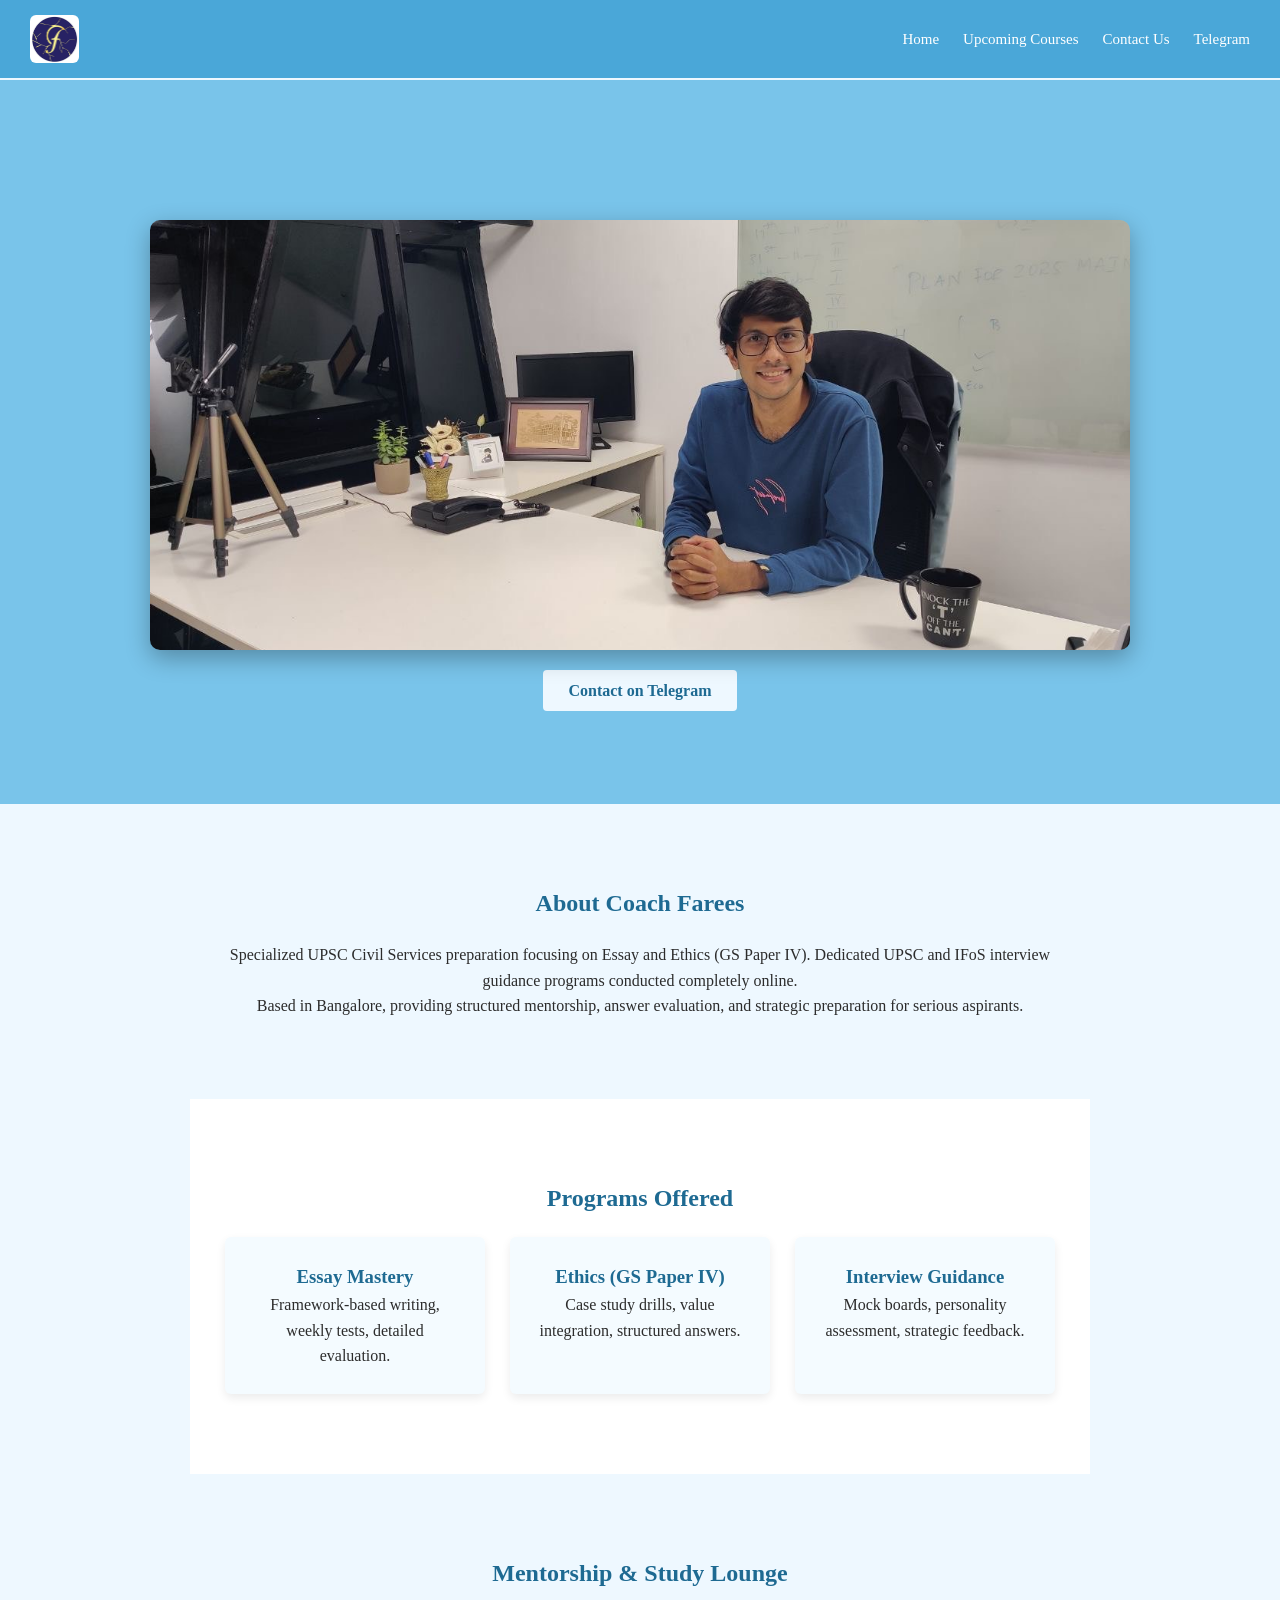
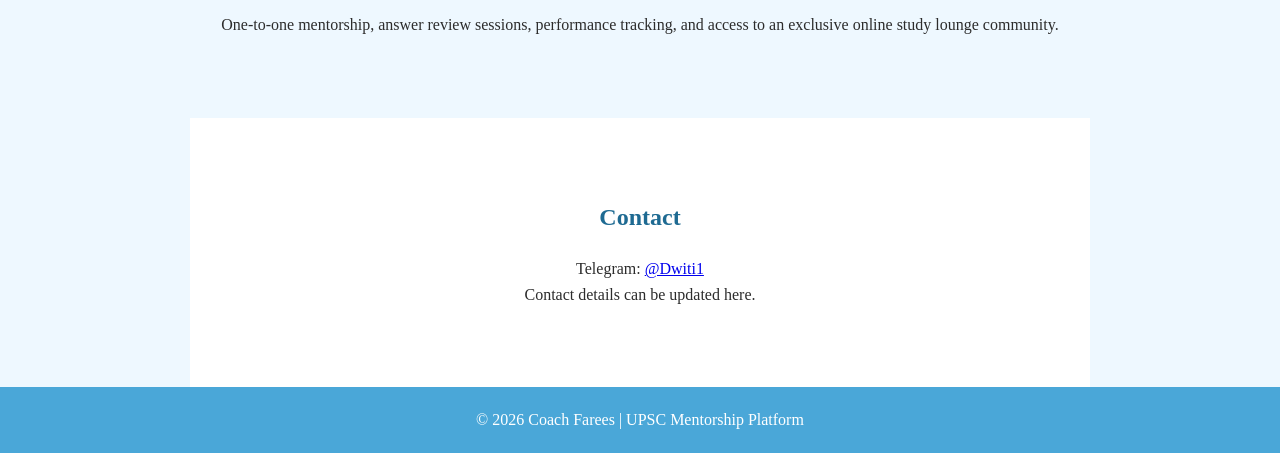
<file: index.html>
<!DOCTYPE html>
<html lang="en">
<head>
    <meta charset="UTF-8">
    <title>Coach Farees | UPSC Essay & Ethics Mentorship</title>
    <link rel="stylesheet" href="style.css">
</head>
<body>

    <!-- Fixed top navigation for primary site links -->
    <nav class="navbar">
        <a href="index.html" class="logo" aria-label="Coach Farees Home">
            <img src="assets/logof.jpg" alt="Coach Farees logo">
        </a>
        <div class="nav-links">
            <a href="index.html">Home</a>
            <a href="courses.html">Upcoming Courses</a>
            <a href="forms.html">Contact Us</a>
            <a href="https://t.me/coachfarees" target="_blank">Telegram</a>
        </div>
    </nav>

    <!-- Hero area: slideshow banner with a persistent contact CTA -->
    <header class="hero">
        <div class="hero-slideshow" id="hero-slideshow" aria-label="Mentorship highlights slideshow"></div>
        <a href="https://t.me/Dwiti1" class="btn" target="_blank">Contact on Telegram</a>
    </header>

    <!-- About section: short profile and mentorship focus -->
    <section id="about" class="section">
        <h2>About Coach Farees</h2>
        <p>
            Specialized UPSC Civil Services preparation focusing on Essay and Ethics (GS Paper IV).
            Dedicated UPSC and IFoS interview guidance programs conducted completely online.
        </p>
        <p>
            Based in Bangalore, providing structured mentorship, answer evaluation,
            and strategic preparation for serious aspirants.
        </p>
    </section>

    <!-- Programs section: key offerings presented as cards -->
    <section id="programs" class="section alt">
        <h2>Programs Offered</h2>
        <div class="card-container">
            <div class="card">
                <h3>Essay Mastery</h3>
                <p>Framework-based writing, weekly tests, detailed evaluation.</p>
            </div>
            <div class="card">
                <h3>Ethics (GS Paper IV)</h3>
                <p>Case study drills, value integration, structured answers.</p>
            </div>
            <div class="card">
                <h3>Interview Guidance</h3>
                <p>Mock boards, personality assessment, strategic feedback.</p>
            </div>
        </div>
    </section>

    <!-- Mentorship section: support model and study lounge details -->
    <section id="mentorship" class="section">
        <h2>Mentorship & Study Lounge</h2>
        <p>
            One-to-one mentorship, answer review sessions, performance tracking,
            and access to an exclusive online study lounge community.
        </p>
    </section>

    <!-- Contact section: direct communication channel and editable placeholder -->
    <section id="contact" class="section alt">
        <h2>Contact</h2>
        <p>Telegram: <a href="https://t.me/Dwiti1" target="_blank">@Dwiti1</a></p>
        <p>Contact details can be updated here.</p>
    </section>

    <!-- Footer section: copyright and branding -->
    <footer>
        <p>© 2026 Coach Farees | UPSC Mentorship Platform</p>
    </footer>

    <script>
        // Slideshow source list: add/replace image paths here in future.
        const heroImages = [
            "assets/homemain1.jpg",
            "assets/homemain2.jpg"
        ];

        // Create one slide image per entry and stack them for fade transitions.
        const slideshowRoot = document.getElementById("hero-slideshow");
        const slides = heroImages.map((src, index) => {
            const img = document.createElement("img");
            img.src = src;
            img.alt = `Coach Farees mentorship highlight ${index + 1}`;
            img.className = "hero-slide";
            if (index === 0) {
                img.classList.add("active");
            }
            slideshowRoot.appendChild(img);
            return img;
        });

        // Rotate active slide every 4 seconds.
        let activeSlide = 0;
        setInterval(() => {
            slides[activeSlide].classList.remove("active");
            activeSlide = (activeSlide + 1) % slides.length;
            slides[activeSlide].classList.add("active");
        }, 4000);
    </script>

</body>
</html>
</file>
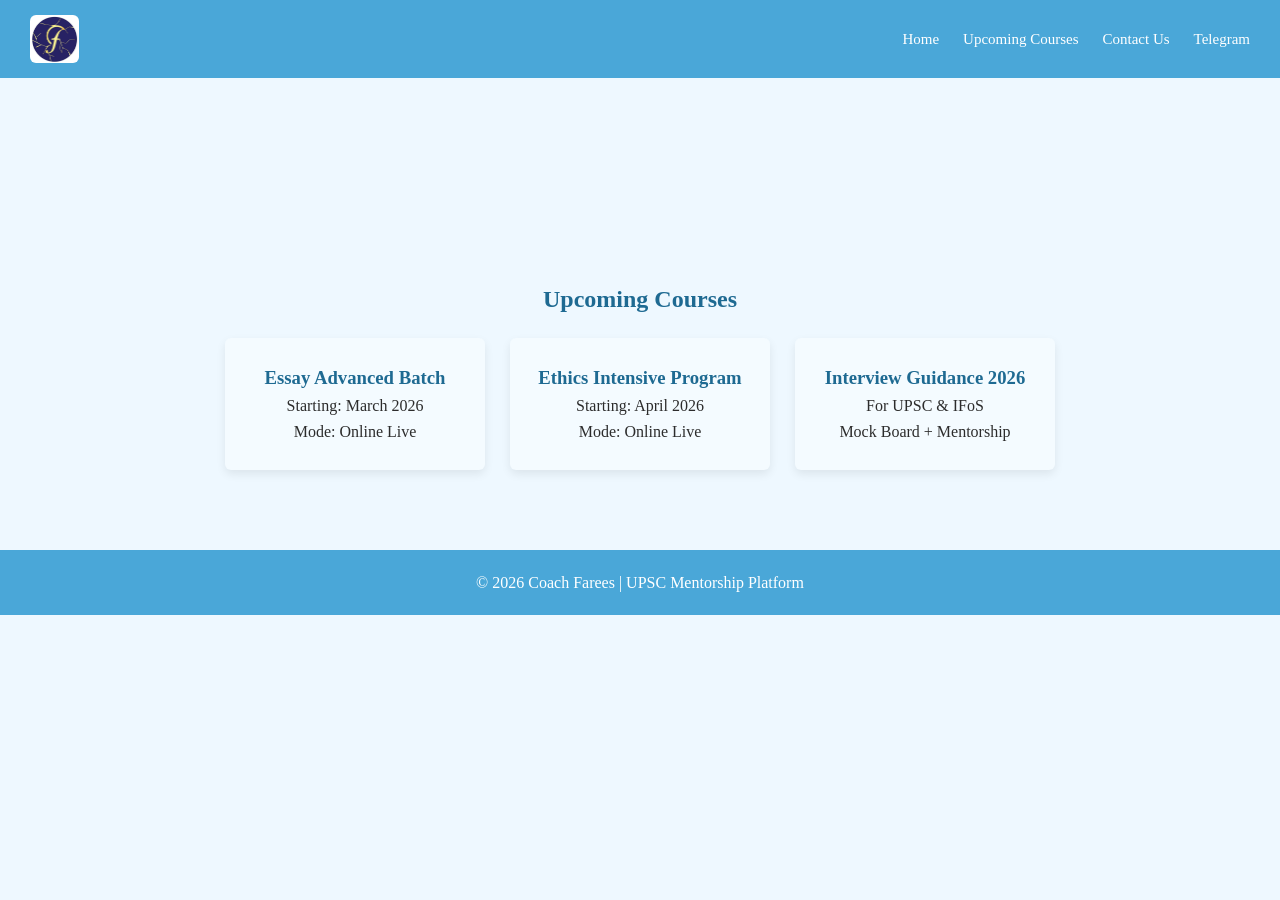
<file: courses.html>
<!DOCTYPE html>
<html lang="en">
<head>
    <meta charset="UTF-8">
    <title>Upcoming Courses | Coach Farees</title>
    <link rel="stylesheet" href="style.css">
</head>
<body>

<nav class="navbar">
    <a href="index.html" class="logo" aria-label="Coach Farees Home">
        <img src="assets/logof.jpg" alt="Coach Farees logo">
    </a>
    <div class="nav-links">
        <a href="index.html">Home</a>
        <a href="courses.html">Upcoming Courses</a>
        <a href="forms.html">Contact Us</a>
        <a href="https://t.me/coachfarees" target="_blank">Telegram</a>
    </div>
</nav>

<section class="section" style="margin-top:120px;">
    <h2>Upcoming Courses</h2>

    <div class="card-container">
        <div class="card">
            <h3>Essay Advanced Batch</h3>
            <p>Starting: March 2026</p>
            <p>Mode: Online Live</p>
        </div>

        <div class="card">
            <h3>Ethics Intensive Program</h3>
            <p>Starting: April 2026</p>
            <p>Mode: Online Live</p>
        </div>

        <div class="card">
            <h3>Interview Guidance 2026</h3>
            <p>For UPSC & IFoS</p>
            <p>Mock Board + Mentorship</p>
        </div>
    </div>
</section>

<footer>
    <p>© 2026 Coach Farees | UPSC Mentorship Platform</p>
</footer>

</body>
</html>
</file>
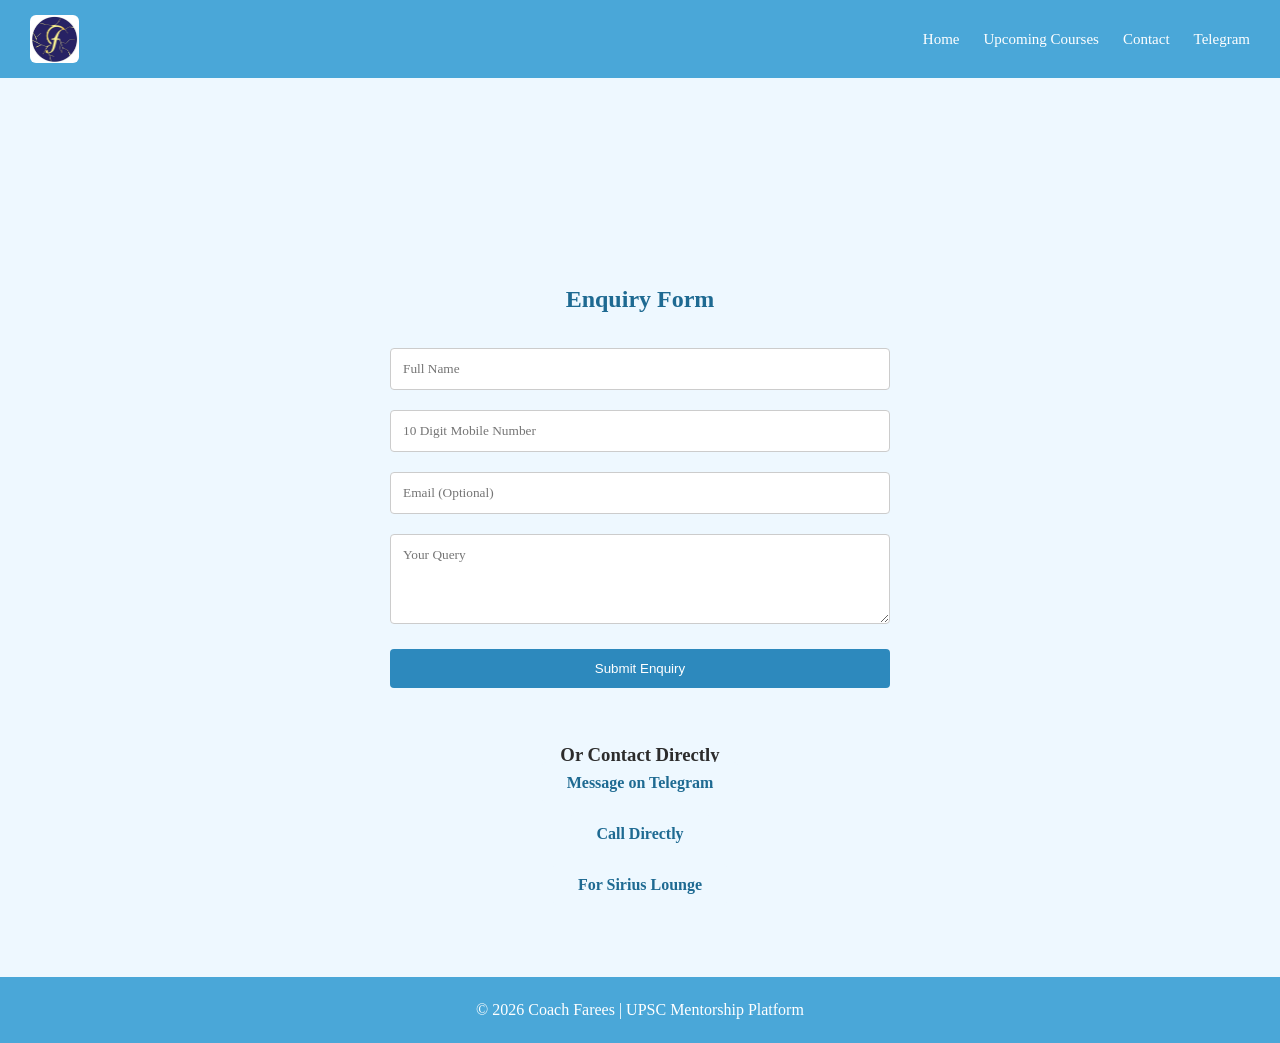
<file: forms.html>
<!DOCTYPE html>
<html lang="en">
<head>
    <meta charset="UTF-8">
    <title>Contact | Coach Farees</title>
    <link rel="stylesheet" href="style.css">
</head>
<body>

<nav class="navbar">
    <a href="index.html" class="logo" aria-label="Coach Farees Home">
        <img src="assets/logof.jpg" alt="Coach Farees logo">
    </a>
    <div class="nav-links">
        <a href="index.html">Home</a>
        <a href="courses.html">Upcoming Courses</a>
        <a href="form.html">Contact</a>
        <a href="https://t.me/coachfarees" target="_blank">Telegram</a>
    </div>
</nav>

<section class="section" style="margin-top:120px;">
    <h2>Enquiry Form</h2>

    <form action="https://formsubmit.co/YOUR-EMAIL-HERE" method="POST" class="application-form">

        <!-- Disable captcha -->
        <input type="hidden" name="_captcha" value="false">

        <!-- Subject line in email -->
        <input type="hidden" name="_subject" value="New Enquiry from Coach Farees Website">

        <input type="text" name="name" placeholder="Full Name" required>

        <input type="tel" 
               name="mobile" 
               placeholder="10 Digit Mobile Number" 
               pattern="[0-9]{10}" 
               required>

        <input type="email" name="email" placeholder="Email (Optional)">

        <textarea name="message" 
                  placeholder="Your Query" 
                  rows="4"></textarea>

        <button type="submit">Submit Enquiry</button>
    </form>

    <br><br>

    <div class="contact us on phone">
        <h3>Or Contact Directly</h3>
        <a href="https://t.me/coachfarees" class="btn" target="_blank">
            Message on Telegram
        </a>
        <br><br>
        <a href="tel:YOURNUMBERHERE" class="btn">
            Call Directly
        </a>
        <br><br>
        <a href="tel:YOURNUMBERHERE" class="btn">
            For Sirius Lounge
        </a>
    </div>

</section>


<footer>
    <p>© 2026 Coach Farees | UPSC Mentorship Platform</p>
</footer>

</body>
</html>
</file>
<file: style.css>
* {
    margin: 0;
    padding: 0;
    box-sizing: border-box;
}
html {
    scroll-behavior: smooth;
}

body {
    margin: 0;
    font-family: 'Georgia', serif;
    background-color: #eef8ff;
    color: #2c2c2c;
    line-height: 1.6;
}
body {
    padding-top: 80px;
}

/* Navbar */
.navbar {
    position: fixed;
    top: 0;
    left: 0;
    width: 100%;
    background-color: #4aa7d8;
    color: white;
    display: flex;
    justify-content: space-between;
    align-items: center;
    padding: 15px 30px;
    z-index: 1000;
}

.navbar .logo {
    display: inline-flex;
    align-items: center;
}

.navbar .logo img {
    height: 48px;
    width: auto;
    border-radius: 6px;
    display: block;
}

.nav-links a {
    color: white;
    text-decoration: none;
    margin-left: 20px;
    font-size: 15px;
}

.nav-links a:hover {
    text-decoration: underline;
}

/* Hero */
.hero {
    background-color: #79c4ea;
    color: white;
    text-align: center;
    padding: 140px 20px 100px;
}

/* Hero slideshow container */
.hero-slideshow {
    width: min(100%, 980px);
    height: clamp(220px, 45vw, 430px);
    margin: 0 auto 28px;
    border-radius: 10px;
    overflow: hidden;
    position: relative;
    box-shadow: 0 8px 24px rgba(0,0,0,0.3);
}

/* Each hero image slide, faded in/out via active class */
.hero-slide {
    position: absolute;
    inset: 0;
    width: 100%;
    height: 100%;
    object-fit: cover;
    opacity: 0;
    transition: opacity 0.9s ease;
}

.hero-slide.active {
    opacity: 1;
}

.btn {
    background-color: #eef8ff;
    color: #1e6a92;
    padding: 12px 25px;
    text-decoration: none;
    border-radius: 4px;
    font-weight: bold;
}

.btn:hover {
    background-color: #d7ecf8;
}

/* Sections */
.section {
    padding: 80px 20px;
    max-width: 900px;
    margin: auto;
    text-align: center;
}

.alt {
    background-color: #ffffff;
}

.section h2 {
    margin-bottom: 20px;
    color: #1e6a92;
}

/* Cards */
.card-container {
    display: flex;
    flex-wrap: wrap;
    justify-content: center;
    gap: 25px;
}

.card {
    background-color: #f4fbff;
    padding: 25px;
    width: 260px;
    border-radius: 6px;
    box-shadow: 0 4px 10px rgba(0,0,0,0.08);
}

.card h3 {
    margin-top: 0;
    color: #1e6a92;
}

/* Footer */
footer {
    background-color: #4aa7d8;
    color: white;
    text-align: center;
    padding: 20px;
}

/* Responsive */
@media (max-width: 768px) {
    .navbar {
        flex-direction: column;
        text-align: center;
    }

    .nav-links {
        margin-top: 10px;
    }

    .nav-links a {
        display: inline-block;
        margin: 8px;
    }

    .card-container {
        flex-direction: column;
        align-items: center;
    }
}

.application-form {
    display: flex;
    flex-direction: column;
    max-width: 500px;
    margin: auto;
}

.application-form input,
.application-form textarea {
    margin: 10px 0;
    padding: 12px;
    border-radius: 4px;
    border: 1px solid #ccc;
    font-family: inherit;
}

.application-form button {
    margin-top: 15px;
    padding: 12px;
    background-color: #2d89bd;
    color: white;
    border: none;
    cursor: pointer;
    border-radius: 4px;
}

.application-form button:hover {
    background-color: #4aa7d8;
}
.contact-direct {
    text-align: center;
}

.special-card {
    background-color: #edf8ff;
    border-left: 5px solid #4aa7d8;
    padding: 30px;
}
</file>
